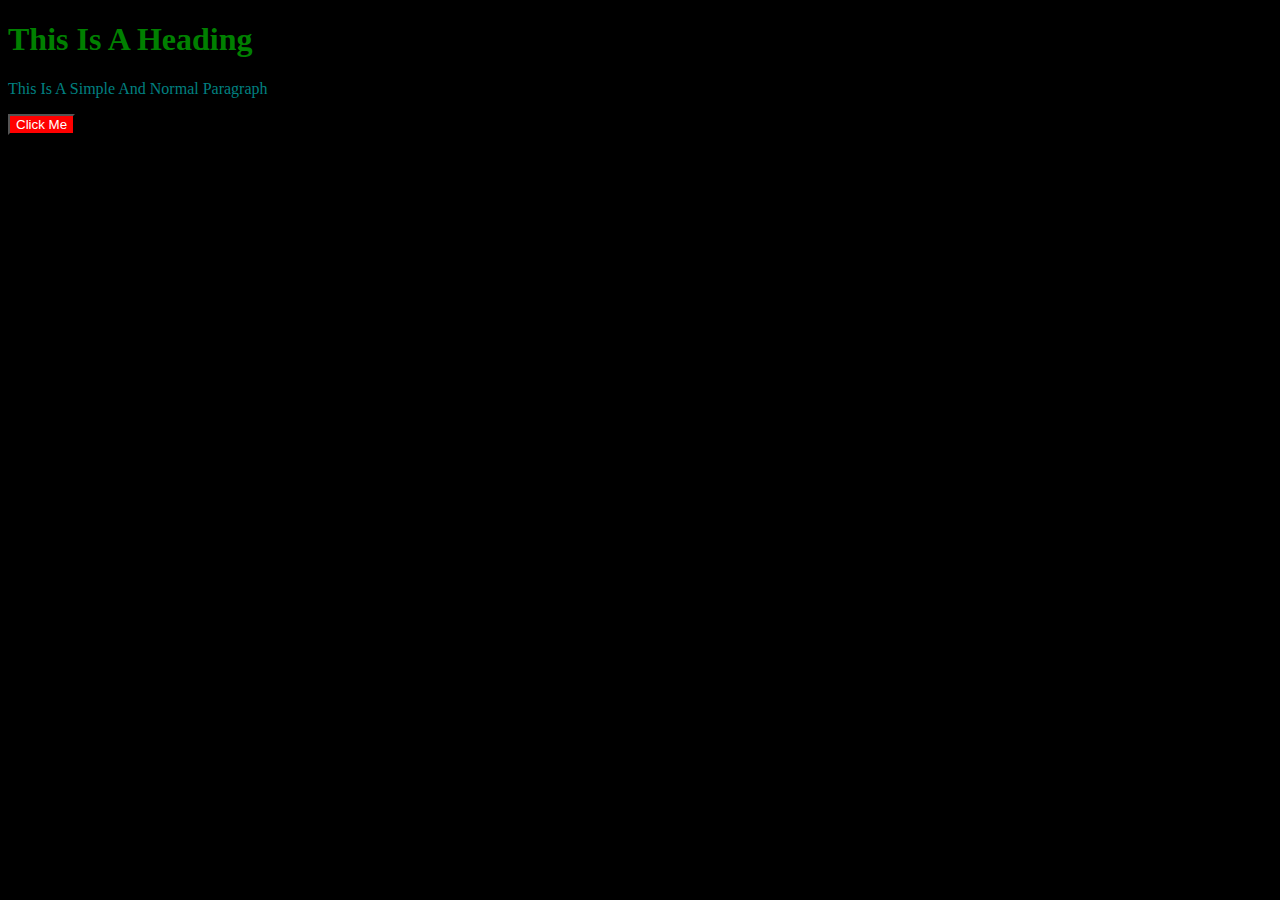
<file: index.html>
<!DOCTYPE html>
<html lang="en">
<head>
    <meta charset="UTF-8">
    <meta name="viewport" content="width=device-width, initial-scale=1.0">
    <title>Document</title>
    <link rel="stylesheet" href="style.css">
</head>
<body>
    <h1>This Is A Heading</h1>
    <p>This Is A Simple And Normal Paragraph</p>
    <button type="button"> Click Me</button>
</body>
</html>
</file>
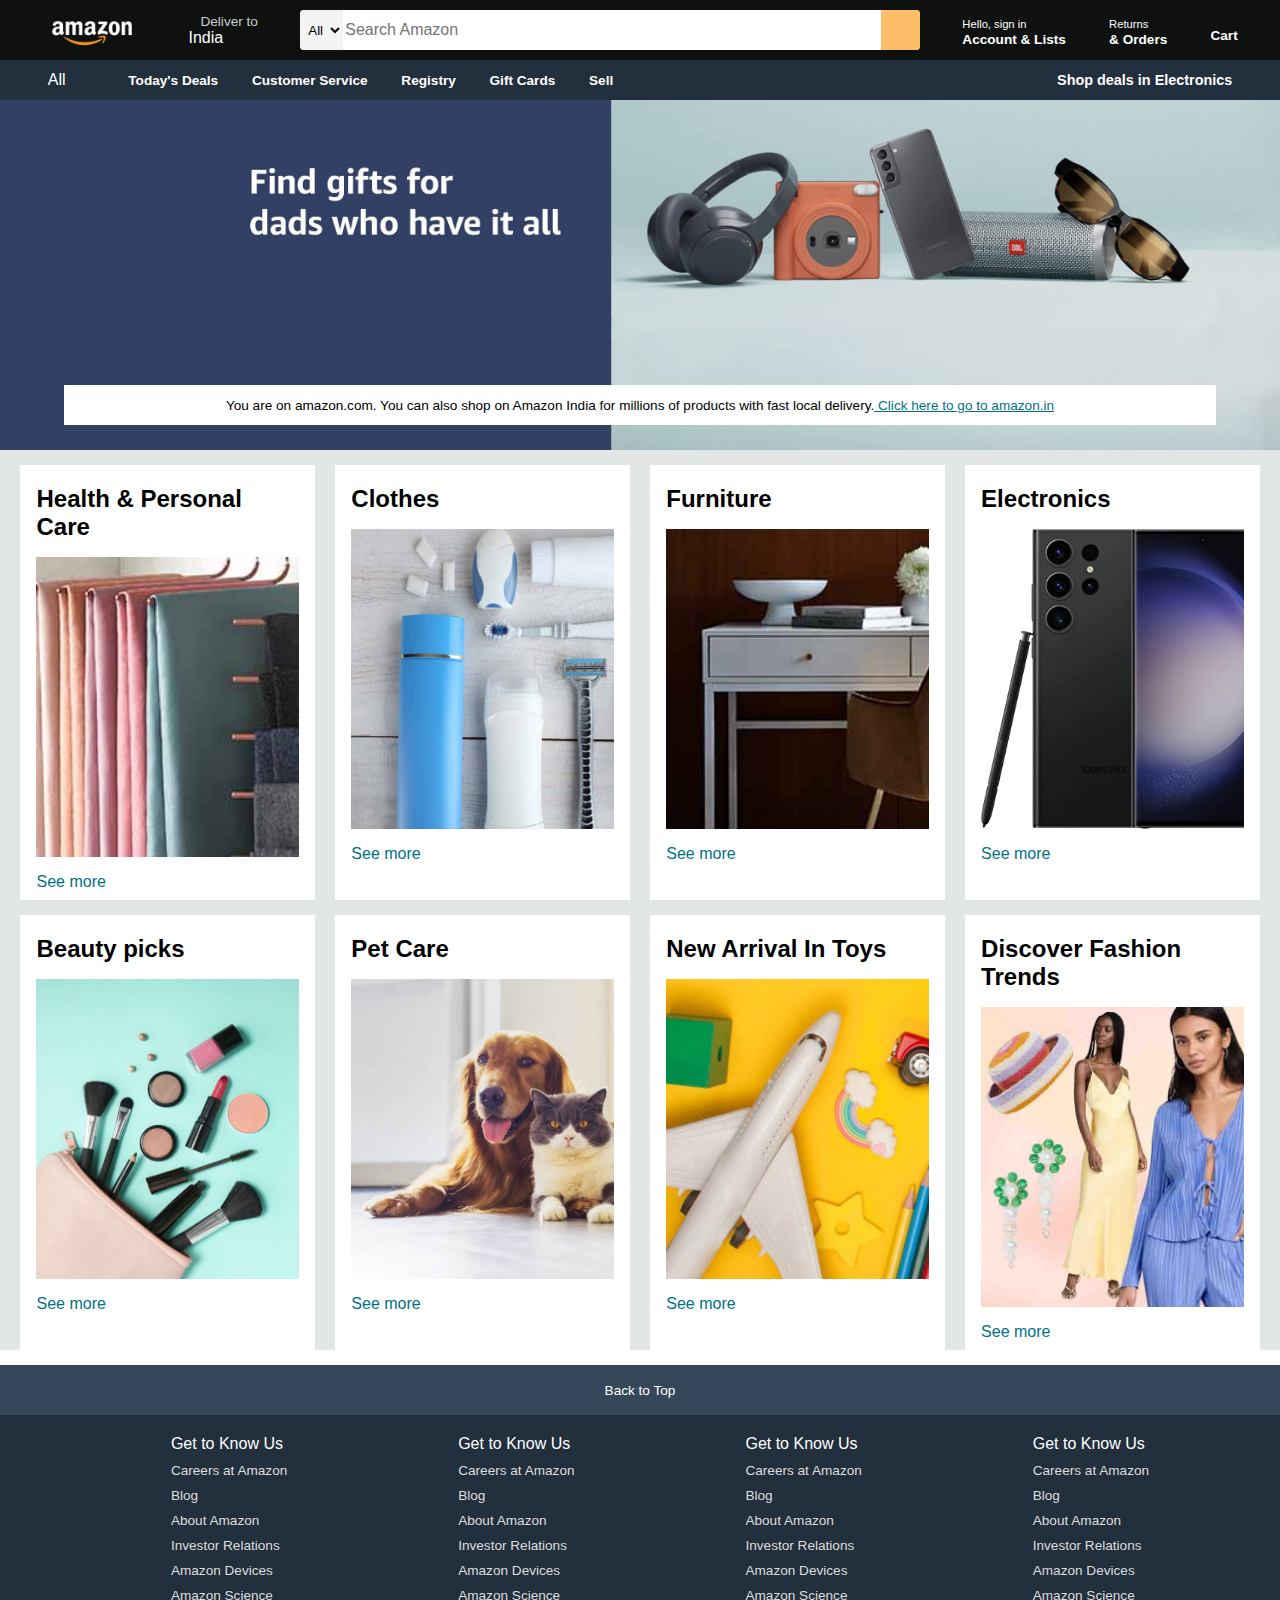
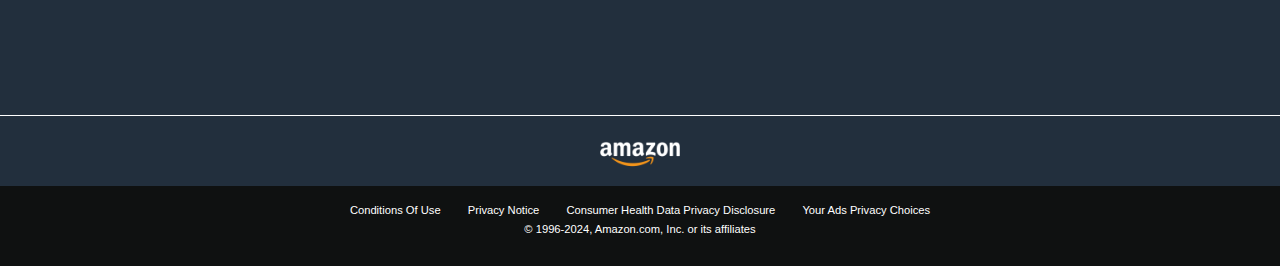
<file: AMAZON CLONE/index.html>
<!DOCTYPE html>
<html lang="en">
<head>
    <meta charset="UTF-8">
    <meta name="viewport" content="width=device-width, initial-scale=1.0">
    <title>Amazon</title>
    
    <link rel="stylesheet" href="https://cdnjs.cloudflare.com/ajax/libs/font-awesome/6.6.0/css/all.min.css" integrity="sha512-Kc323vGBEqzTmouAECnVceyQqyqdsSiqLQISBL29aUW4U/M7pSPA/gEUZQqv1cwx4OnYxTxve5UMg5GT6L4JJg==" crossorigin="anonymous" referrerpolicy="no-referrer" />
    <link rel="stylesheet" href="style.css">
</head>
<body>
    <header>
        <div class="navbar">

            <div class="nav-logo border">
                <div class="logo"></div>
            </div>

            <div class="nav-address border" >
                <p class="add-first">Deliver to</p>
                <div class="add-icon">
                    <i class="fa-solid fa-location-dot"></i>
                    <p class="add-second">India</p>
                </div>
            </div>

            <div class="nav-search">
                <select class="search-select">
                    <option>All</option>
                </select>
                <input placeholder="Search Amazon" class="search-input">
                <div class="search-icon"><i class="fa-solid fa-magnifying-glass"></i></div>
            </div>

            <div class="nav-signin border">
                <p><span>Hello, sign in</span></p>
                <p class="nav-second">Account & Lists</p>
            </div>

            <div class="nav-return border">
                <p><span>Returns</span></p>
                <p class="nav-second">& Orders</p>
            </div>

            <div class="nav-cart border">
                <i class="fa-solid fa-cart-shopping"></i>
                Cart
            </div>

        </div>

        <div class="panel">
            <div class="panel-all">
                <i class="fa-solid fa-bars"></i>
                All
            </div>

            <div class="panel-ops">
                <p>Today's Deals</p>
                <p> Customer Service</p>
                <p> Registry</p>
                <p> Gift Cards</p>
                <p> Sell</p>  
            </div>

            <div class="panel-deals">
                Shop deals in Electronics
            </div>
        </div>

    </header>

    <div class="hero-section">
        <div class="hero-msg">
            <p>
                You are on amazon.com. You can also shop on Amazon India for millions of products with fast local delivery.<a href="https://www.amazon.in/"> Click here to go to amazon.in</a>
            </p>
        </div>
    </div>

    <div class="shop-section">
        <div class="box1 box">
            <div class="box-content">
                <h2>Health & Personal Care</h2>
                <div class="box-img" style="background-image: url('box1_image.jpg');"></div>
                <p>See more</p>
            </div>
        </div>
        <div class="box2 box">
            <div class="box-content">
                <h2>Clothes</h2>
                <div class="box-img" style="background-image: url('box2_image.jpg');"></div>
                <p>See more</p>
            </div>
        </div>
        <div class="box3 box">
            <div class="box-content">
                <h2>Furniture</h2>
                <div class="box-img" style="background-image: url('box3_image.jpg');"></div>
                <p>See more</p>
            </div>
        </div>
        <div class="box4 box">
            <div class="box-content">
                <h2>Electronics</h2>
                <div class="box-img" style="background-image: url('box4_image.jpg');"></div>
                <p>See more</p>
            </div>
        </div>
        <div class="box5 box">
            <div class="box-content">
                <h2>Beauty picks</h2>
                <div class="box-img" style="background-image: url('box5_image.jpg');"></div>
                <p>See more</p>
            </div>
        </div>
        <div class="box6 box">
            <div class="box-content">
                <h2>Pet Care</h2>
                <div class="box-img" style="background-image: url('box6_image.jpg');"></div>
                <p>See more</p>
            </div>
        </div>
        <div class="box7 box">
            <div class="box-content">
                <h2>New Arrival In Toys</h2>
                <div class="box-img" style="background-image: url('box7_image.jpg');"></div>
                <p>See more</p>
            </div>
        </div>
        <div class="box8 box">
            <div class="box-content">
                <h2>Discover Fashion Trends</h2>
                <div class="box-img" style="background-image: url('box8_image.jpg');"></div>
                <p>See more</p>
            </div>
        </div>
    </div>

    <footer>
        <div class="foot-panel1">
            Back to Top 
        </div>

        <div class="foot-panel2">
            <ul>
                <p>Get to Know Us</p>
                <a >Careers at Amazon</a>
                <a >Blog</a>
                <a >About Amazon</a>
                <a >Investor Relations</a>
                <a >Amazon Devices</a>
                <a >Amazon Science</a>
            </ul>
            <ul>
                <p>Get to Know Us</p>
                <a >Careers at Amazon</a>
                <a >Blog</a>
                <a >About Amazon</a>
                <a >Investor Relations</a>
                <a >Amazon Devices</a>
                <a >Amazon Science</a>
            </ul>
            <ul>
                <p>Get to Know Us</p>
                <a >Careers at Amazon</a>
                <a >Blog</a>
                <a >About Amazon</a>
                <a >Investor Relations</a>
                <a >Amazon Devices</a>
                <a >Amazon Science</a>
            </ul>
            <ul>
                <p>Get to Know Us</p>
                <a >Careers at Amazon</a>
                <a >Blog</a>
                <a >About Amazon</a>
                <a >Investor Relations</a>
                <a >Amazon Devices</a>
                <a >Amazon Science</a>
            </ul>
        </div>

        <div class="foot-panel3">
            <div class="foot-logo logo">

            </div>
        </div>

        <div class="foot-panel4">
            <div class="pages">
                <a>Conditions Of Use</a>
                <a>Privacy Notice</a>
                <a>Consumer Health Data Privacy Disclosure</a>
                <a>Your Ads Privacy Choices</a>
            </div>

            <div class="copuright">
                © 1996-2024, Amazon.com, Inc. or its affiliates
            </div>

        </div>
    </footer>
    
</body>
</html>
</file>
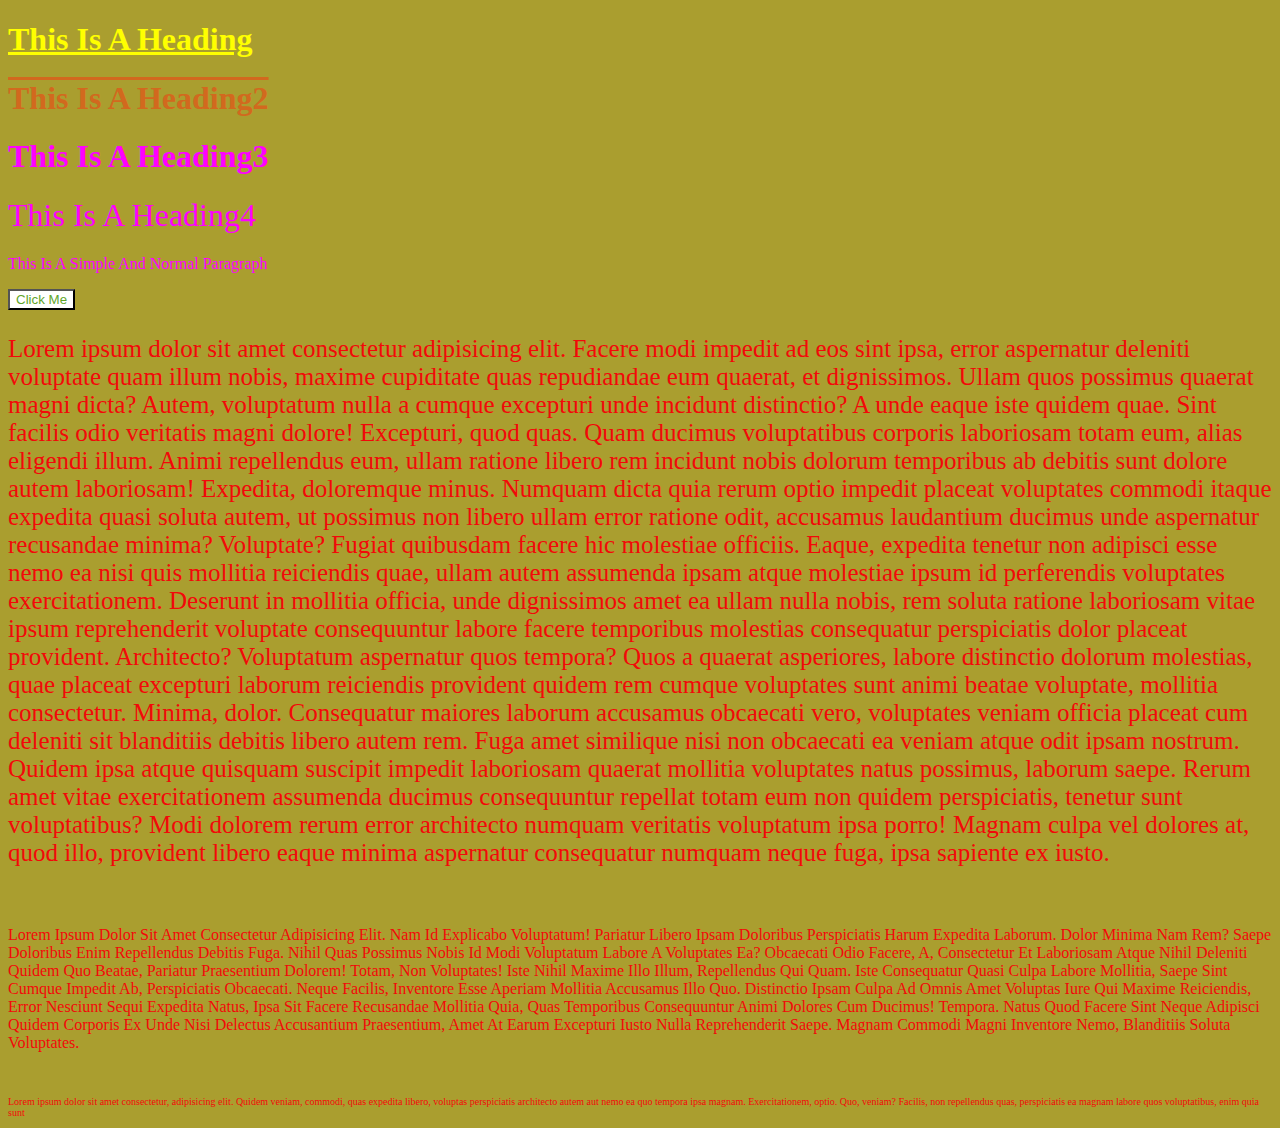
<file: LEVEL1/index.html>
<!DOCTYPE html>
<html lang="en">
<head>
    <meta charset="UTF-8">
    <meta name="viewport" content="width=device-width, initial-scale=1.0">
    <title>CSS LEVEL 1</title> 
    <link rel="stylesheet" href="style.css">
    <!-- <style>
        h2 {
            color: red;
        }
    </style> -->
</head>
<body>
    <!-- <h1 style ="color:yellow">Hello From Apna College!</h1>
    <h1>Hello From Apna College!</h1>
    <h2>Hello From Apna College in Green!</h1> -->

    <h1 id="Heading">This Is A Heading</h1>
    <h1 id="Heading2">This Is A Heading2</h1>
    <h1 id="Heading3" class="myClass">This Is A Heading3</h1>
    <h1 id="Heading4" class="myClass">This Is A Heading4</h1>
    <p class="myClass">This Is A Simple And Normal Paragraph</p>

    <button> Click Me</button>

    <p id="paraone">Lorem ipsum dolor sit amet consectetur adipisicing elit. Facere modi impedit ad eos sint ipsa, error aspernatur deleniti voluptate quam illum nobis, maxime cupiditate quas repudiandae eum quaerat, et dignissimos.
    Ullam quos possimus quaerat magni dicta? Autem, voluptatum nulla a cumque excepturi unde incidunt distinctio? A unde eaque iste quidem quae. Sint facilis odio veritatis magni dolore! Excepturi, quod quas.
    Quam ducimus voluptatibus corporis laboriosam totam eum, alias eligendi illum. Animi repellendus eum, ullam ratione libero rem incidunt nobis dolorum temporibus ab debitis sunt dolore autem laboriosam! Expedita, doloremque minus.
    Numquam dicta quia rerum optio impedit placeat voluptates commodi itaque expedita quasi soluta autem, ut possimus non libero ullam error ratione odit, accusamus laudantium ducimus unde aspernatur recusandae minima? Voluptate?
    Fugiat quibusdam facere hic molestiae officiis. Eaque, expedita tenetur non adipisci esse nemo ea nisi quis mollitia reiciendis quae, ullam autem assumenda ipsam atque molestiae ipsum id perferendis voluptates exercitationem.
    Deserunt in mollitia officia, unde dignissimos amet ea ullam nulla nobis, rem soluta ratione laboriosam vitae ipsum reprehenderit voluptate consequuntur labore facere temporibus molestias consequatur perspiciatis dolor placeat provident. Architecto?
    Voluptatum aspernatur quos tempora? Quos a quaerat asperiores, labore distinctio dolorum molestias, quae placeat excepturi laborum reiciendis provident quidem rem cumque voluptates sunt animi beatae voluptate, mollitia consectetur. Minima, dolor.
    Consequatur maiores laborum accusamus obcaecati vero, voluptates veniam officia placeat cum deleniti sit blanditiis debitis libero autem rem. Fuga amet similique nisi non obcaecati ea veniam atque odit ipsam nostrum.
    Quidem ipsa atque quisquam suscipit impedit laboriosam quaerat mollitia voluptates natus possimus, laborum saepe. Rerum amet vitae exercitationem assumenda ducimus consequuntur repellat totam eum non quidem perspiciatis, tenetur sunt voluptatibus?
    Modi dolorem rerum error architecto numquam veritatis voluptatum ipsa porro! Magnam culpa vel dolores at, quod illo, provident libero eaque minima aspernatur consequatur numquam neque fuga, ipsa sapiente ex iusto.</p>
        <br>
    <p id="paratwo">Lorem ipsum dolor sit amet consectetur adipisicing elit. Nam id explicabo voluptatum! Pariatur libero ipsam doloribus perspiciatis harum expedita laborum. Dolor minima nam rem? Saepe doloribus enim repellendus debitis fuga.
    Nihil quas possimus nobis id modi voluptatum labore a voluptates ea? Obcaecati odio facere, a, consectetur et laboriosam atque nihil deleniti quidem quo beatae, pariatur praesentium dolorem! Totam, non voluptates!
    Iste nihil maxime illo illum, repellendus qui quam. Iste consequatur quasi culpa labore mollitia, saepe sint cumque impedit ab, perspiciatis obcaecati. Neque facilis, inventore esse aperiam mollitia accusamus illo quo.
    Distinctio ipsam culpa ad omnis amet voluptas iure qui maxime reiciendis, error nesciunt sequi expedita natus, ipsa sit facere recusandae mollitia quia, quas temporibus consequuntur animi dolores cum ducimus! Tempora.
    Natus quod facere sint neque adipisci quidem corporis ex unde nisi delectus accusantium praesentium, amet at earum excepturi iusto nulla reprehenderit saepe. Magnam commodi magni inventore nemo, blanditiis soluta voluptates.</p>

    <br/>
    <p id="parathree">Lorem ipsum dolor sit amet consectetur, adipisicing elit. Quidem veniam, commodi, quas expedita libero, voluptas perspiciatis architecto autem aut nemo ea quo tempora ipsa magnam. Exercitationem, optio.
    Quo, veniam? Facilis, non repellendus quas, perspiciatis ea magnam labore quos voluptatibus, enim quia sunt</p>
</body>
</html>
</file>
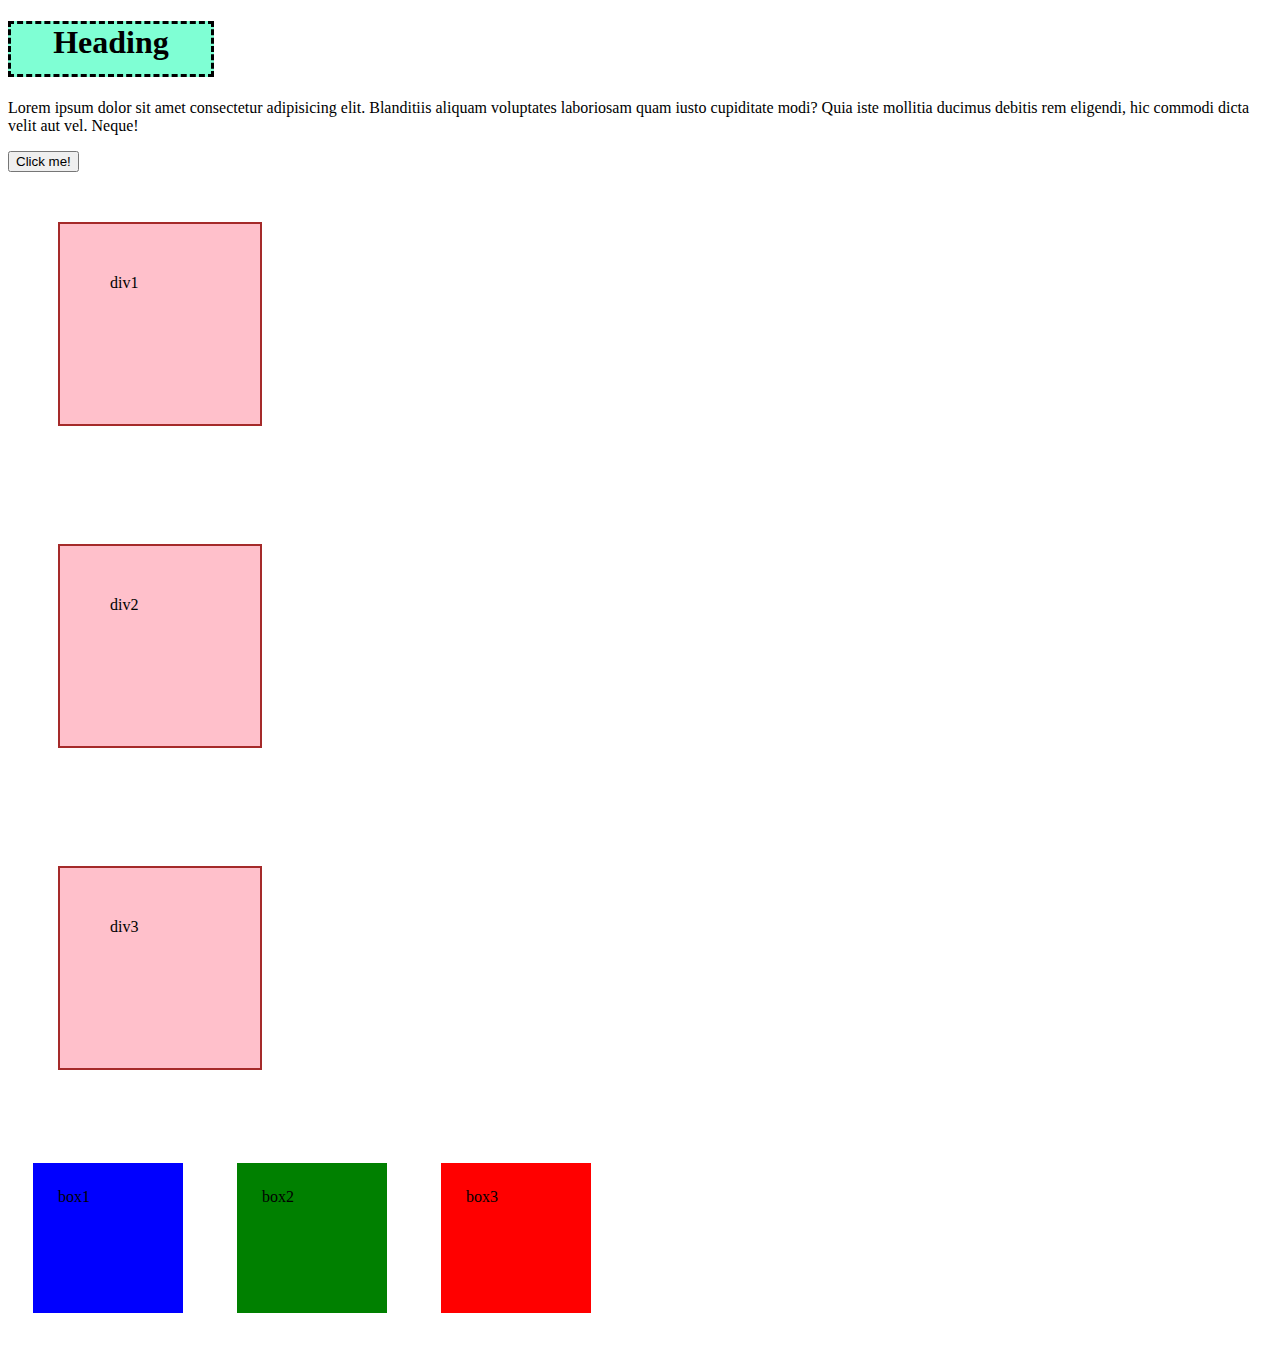
<file: LEVEL2/index.html>
<!DOCTYPE html>
<html lang="en">
<head>
    <meta charset="UTF-8">
    <meta name="viewport" content="width=device-width, initial-scale=1.0">
    <title>Document</title>
    <link rel="stylesheet" href="style.css">
</head>
<body>
    
    <h1>Heading</h1>
    <p>Lorem ipsum dolor sit amet consectetur adipisicing elit. Blanditiis aliquam voluptates laboriosam quam iusto cupiditate modi? Quia iste mollitia ducimus debitis rem eligendi, hic commodi dicta velit aut vel. Neque!</p>
    <button>Click me!</button>
    <div class="border">div1</div>
    <br>
    <div class="border">div2</div>
    <br>
    <div class="border">div3</div>
    <br>
    <div  class="display" style="background-color: blue;">box1</div>
    <div class="display" style="background-color: green;">box2</div>
    <div class="display" style="background-color: red ;">box3</div>
</body>
</html>
</file>
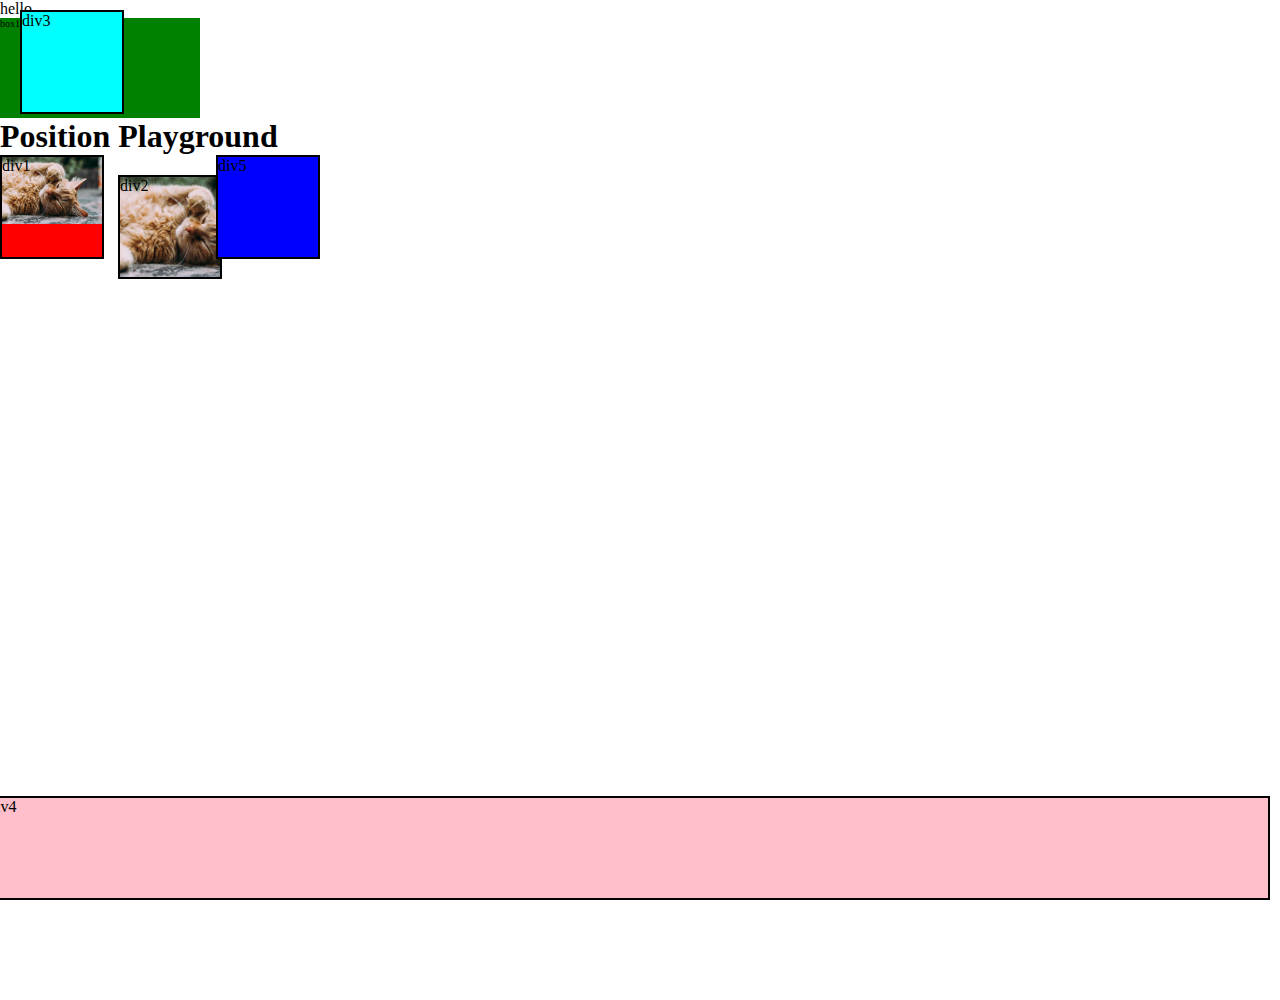
<file: LEVEL3/index.html>
<!DOCTYPE html>
<html lang="en">
<head>
    <meta charset="UTF-8">
    <meta name="viewport" content="width=device-width, initial-scale=1.0">
    <title>Document</title>
    <link rel="stylesheet" href="style.css">
</head>
<body>
    hello
    <div id="box1"> 
        box1
        <div id="box2"> box2 </div>
    </div>

    <h1>Position Playground</h1>
    
        <div id="div1" class="positiondiv" style="background-color: red;">div1</div>
        <div id="div2" class="positiondiv" style="background-color: green;">div2 </div>
        <div id="div3" class="positiondiv">div3</div>
        <div id="div4" class="positiondiv" style="background-color: pink;">div4</div>
        <div id="div5" class="positiondiv" style="background-color: blue;">div5</div>
    
    
</body>
</html>
</file>
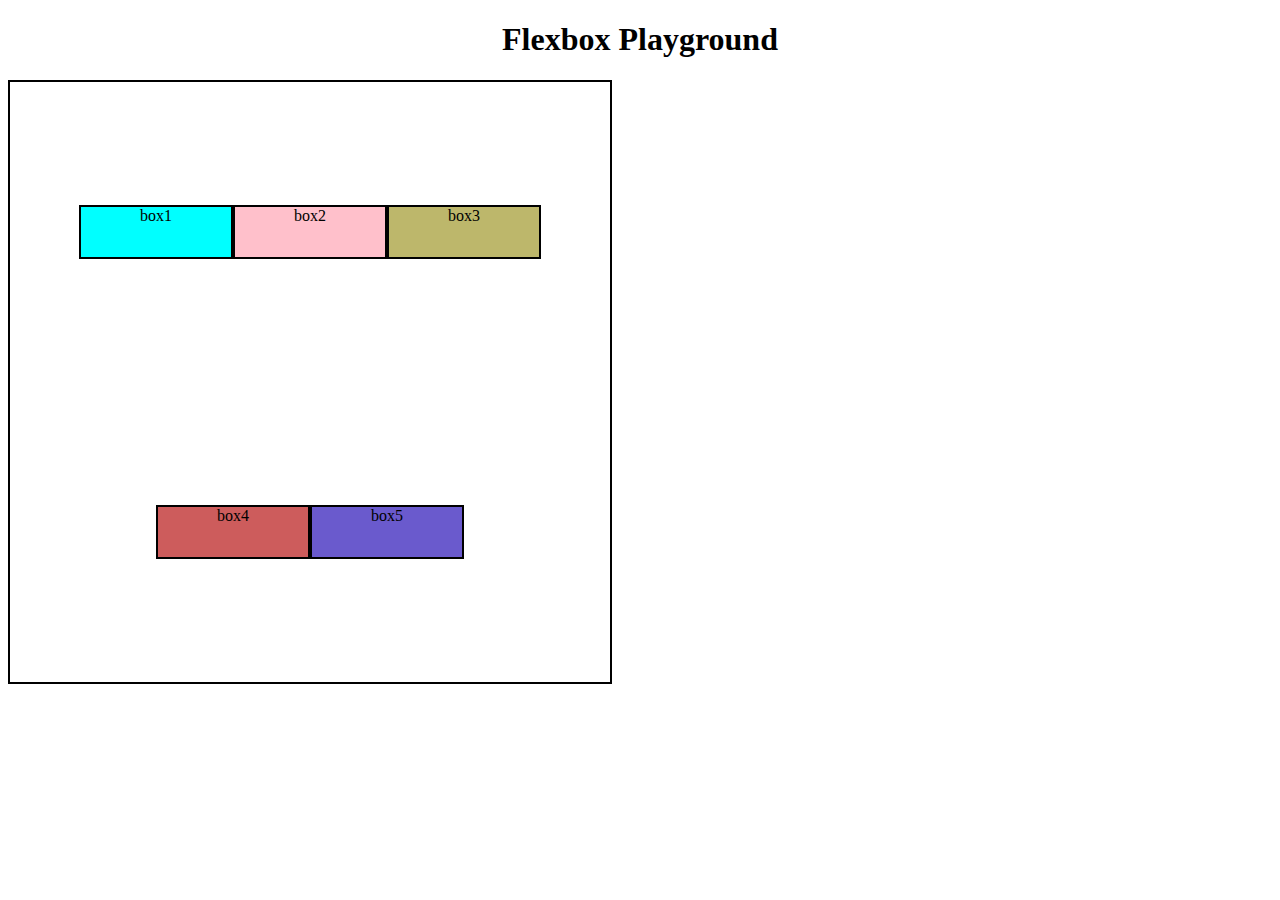
<file: LEVEL4/index.html>
<!DOCTYPE html>
<html lang="en">
<head>
    <meta charset="UTF-8">
    <meta name="viewport" content="width=device-width, initial-scale=1.0">
    <title>Document</title>
    <link rel="stylesheet" href="style.css">
</head>
<body>
    <h1>
        Flexbox Playground
    </h1>
    <div id="container">
        <div id="box1">box1</div>
        <div id="box2">box2</div>
        <div id="box3">box3</div>
        <div id="box4">box4</div>
        <div id="box5">box5</div>
    </div>
</body>
</html>
</file>
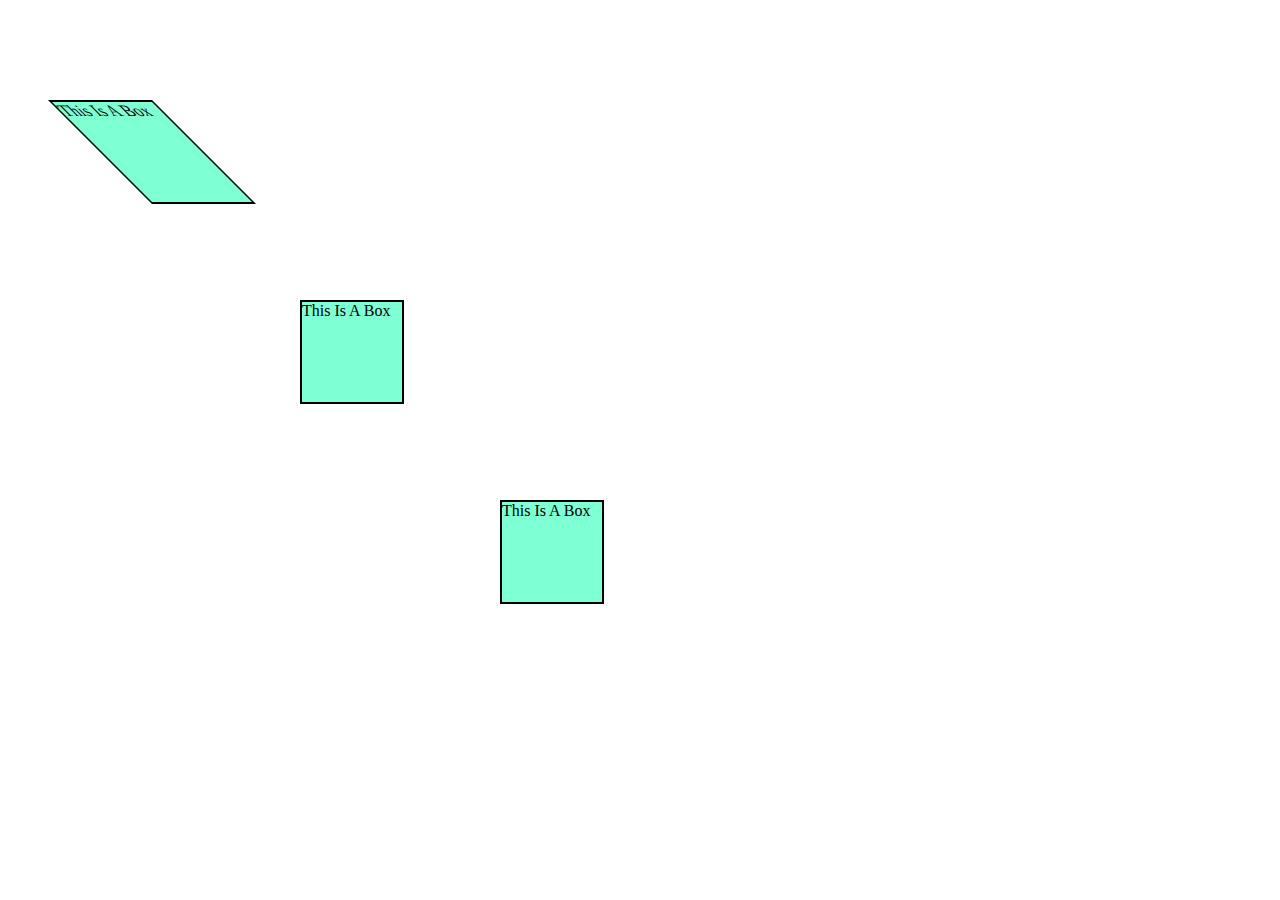
<file: LEVEL5/index.html>
<!DOCTYPE html>
<html lang="en">
<head>
    <meta charset="UTF-8">
    <meta name="viewport" content="width=device-width, initial-scale=1.0">
    <title>Document</title>
    <link rel="stylesheet" href="style.css">
</head>
<body>
    <div id="transform">This Is A Box</div>
    <div id="animation">This Is A Box</div>
    <div id="animation2">This Is A Box</div>
</body>
</html>
</file>
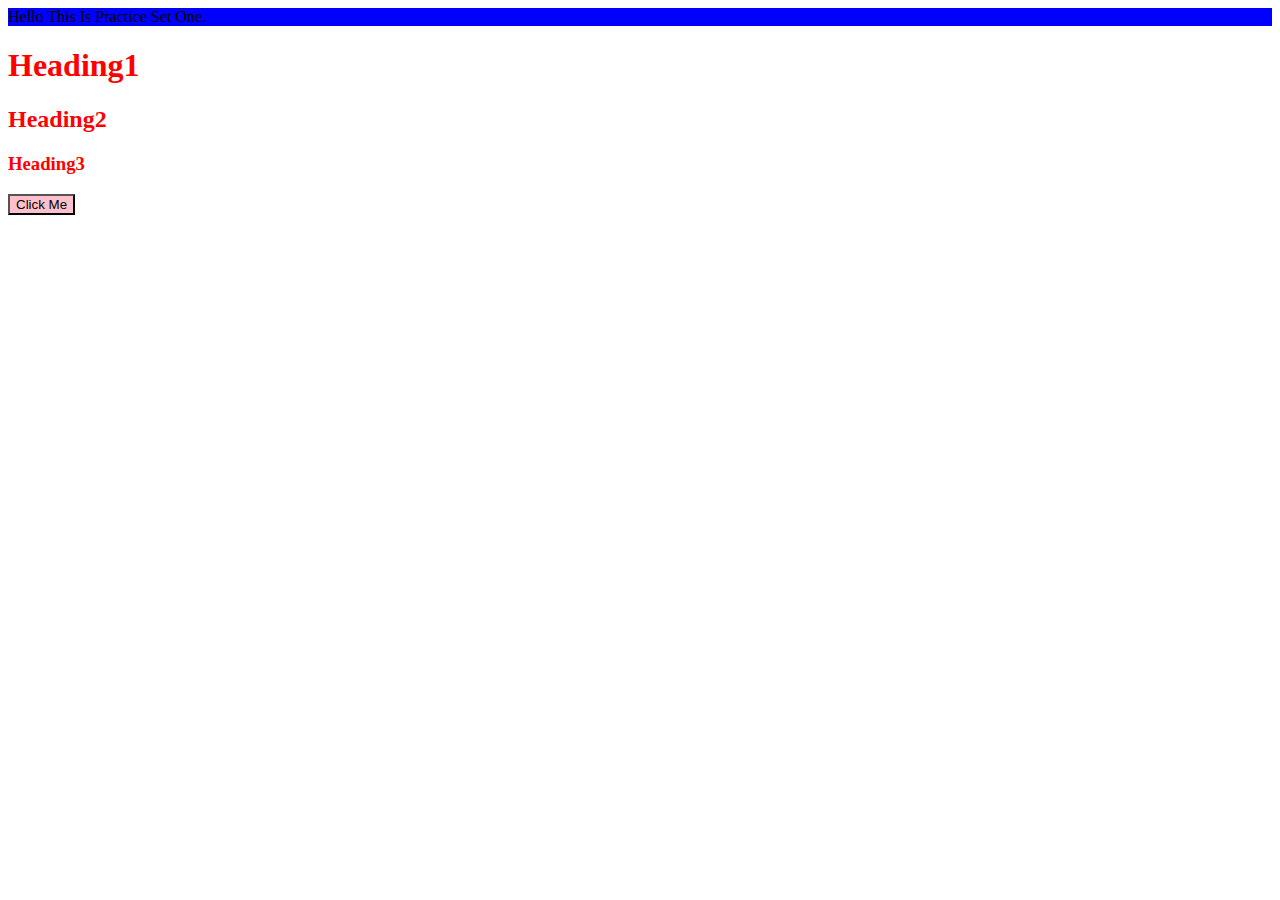
<file: PRACTICESET1/index.html>
<!DOCTYPE html>
<html lang="en">
<head>
    <meta charset="UTF-8">
    <meta name="viewport" content="width=device-width, initial-scale=1.0">
    <title>PRACTICESET1</title>
    <link rel="stylesheet" href="style.css">
    <style>
        button{
            background-color: blue;
        }
    </style>
</head>
<body>
    <div id="box">
        Hello This Is Practice Set One.
    </div>
    <h1 class="heading">Heading1</h1>
    <h2 class="heading">Heading2</h2>
    <h3 class="heading">Heading3</h3>
    <button style="background-color:pink">Click Me</button>
</body>
</html>
</file>
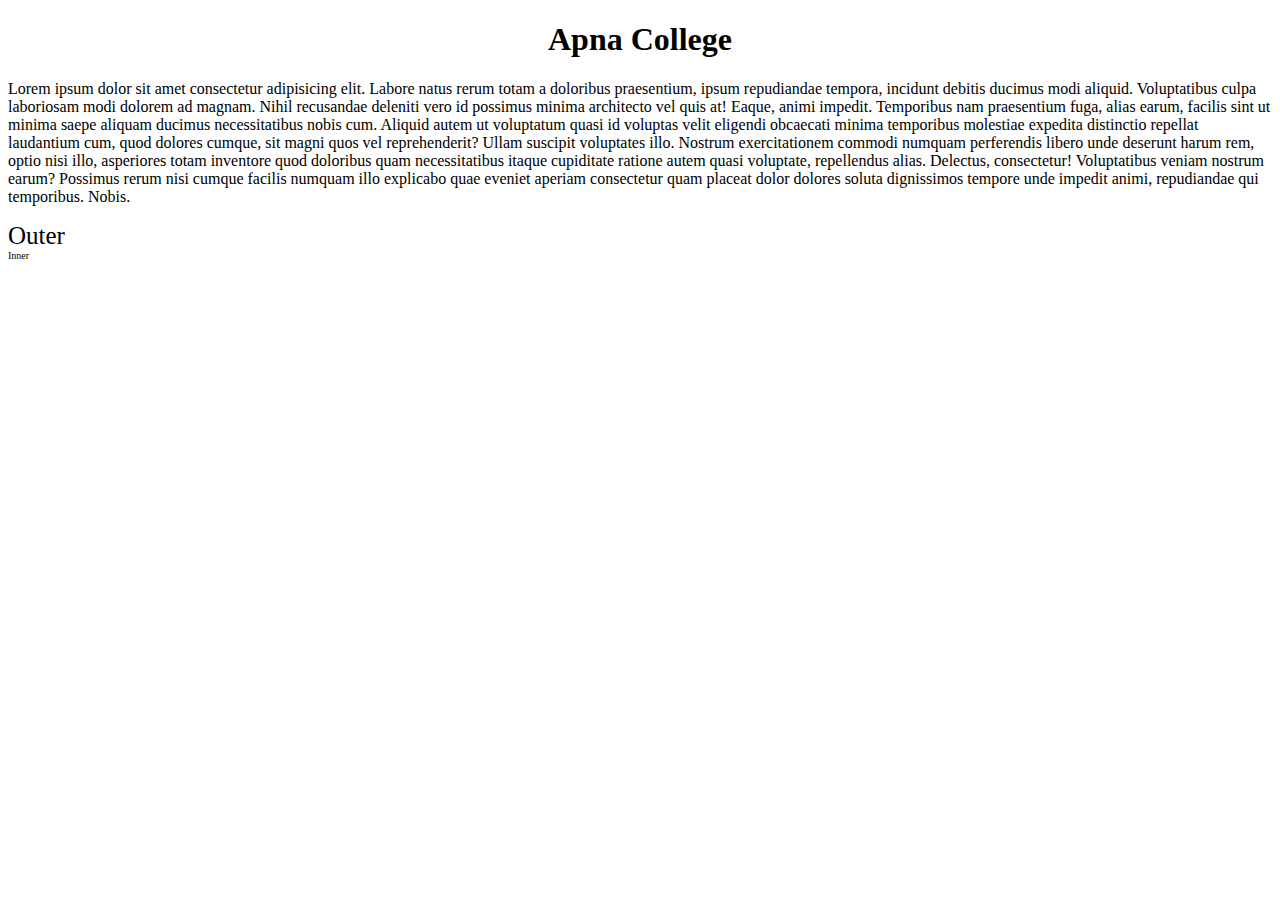
<file: PRACTICESET2/index.html>
<!DOCTYPE html>
<html lang="en">
<head>
    <meta charset="UTF-8">
    <meta name="viewport" content="width=device-width, initial-scale=1.0">
    <title>Document</title>
    <link rel="stylesheet" href="style.css">
</head>
<body>
    <h1>apna college</h1>

    <p>Lorem ipsum dolor sit amet consectetur adipisicing elit. Labore natus rerum totam a doloribus praesentium, ipsum repudiandae tempora, incidunt debitis ducimus modi aliquid. Voluptatibus culpa laboriosam modi dolorem ad magnam.
    Nihil recusandae deleniti vero id possimus minima architecto vel quis at! Eaque, animi impedit. Temporibus nam praesentium fuga, alias earum, facilis sint ut minima saepe aliquam ducimus necessitatibus nobis cum.
    Aliquid autem ut voluptatum quasi id voluptas velit eligendi obcaecati minima temporibus molestiae expedita distinctio repellat laudantium cum, quod dolores cumque, sit magni quos vel reprehenderit? Ullam suscipit voluptates illo.
    Nostrum exercitationem commodi numquam perferendis libero unde deserunt harum rem, optio nisi illo, asperiores totam inventore quod doloribus quam necessitatibus itaque cupiditate ratione autem quasi voluptate, repellendus alias. Delectus, consectetur!
    Voluptatibus veniam nostrum earum? Possimus rerum nisi cumque facilis numquam illo explicabo quae eveniet aperiam consectetur quam placeat dolor dolores soluta dignissimos tempore unde impedit animi, repudiandae qui temporibus. Nobis.</p>
    <div id="outer"> Outer
        <div id="inner"> Inner
            
        </div>
    </div>
</body>
</html>
</file>
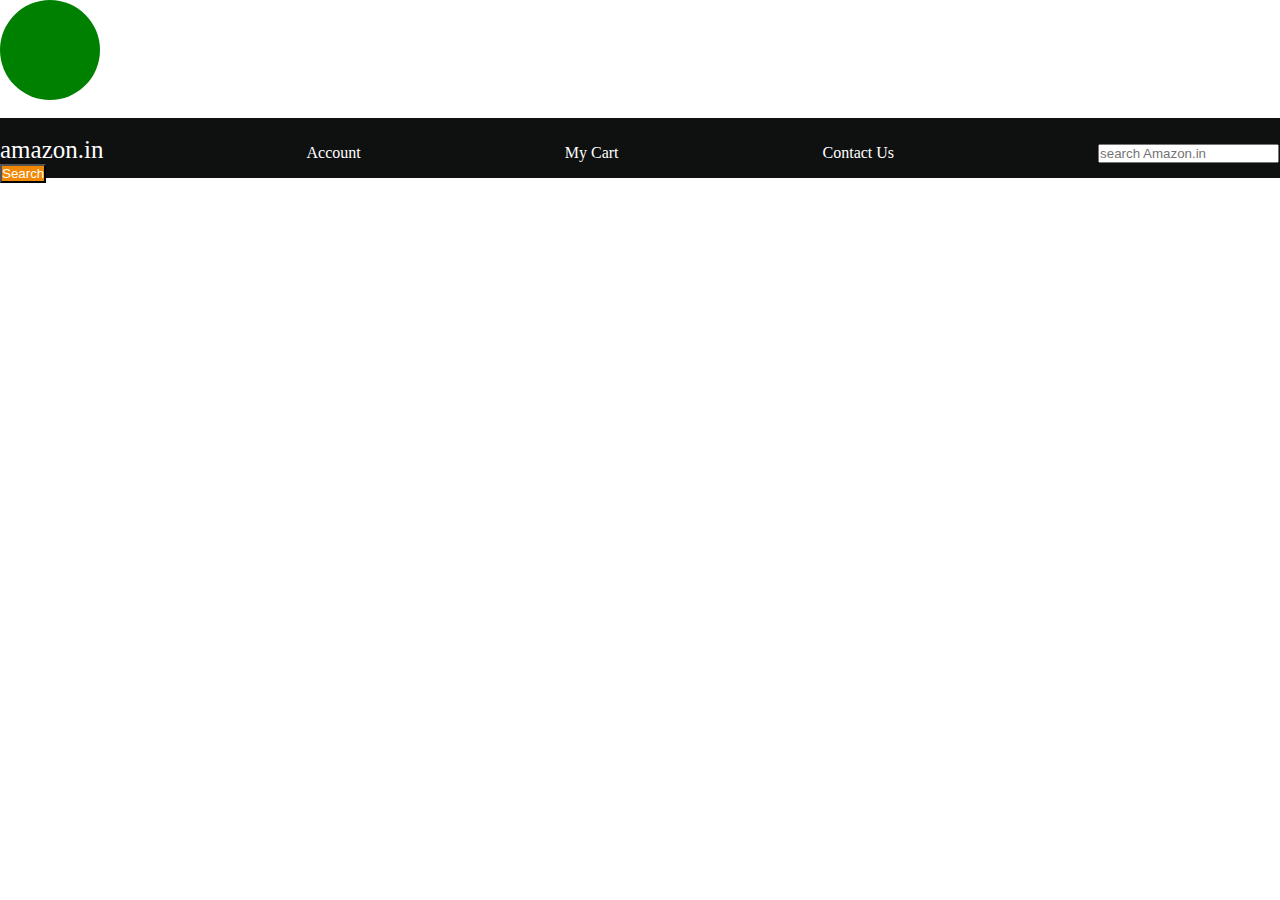
<file: PRACTICESET3/index.html>
<!DOCTYPE html>
<html lang="en">
<head>
    <meta charset="UTF-8">
    <meta name="viewport" content="width=device-width, initial-scale=1.0">
    <title>Document</title>
    <link rel="stylesheet" href="style.css">
</head>
<body>
    <div id="qns1">

    </div>
    <br>
    <div id="navbar">
        <br>
        <a id="logo">amazon.in</a>
        <a href="#">Account</a>
        <a href="#">My Cart</a>
        <a href="#">Contact Us</a>
        <input placeholder="search Amazon.in">
        <button>Search</button>
        

    </div>
</body>
</html>
</file>
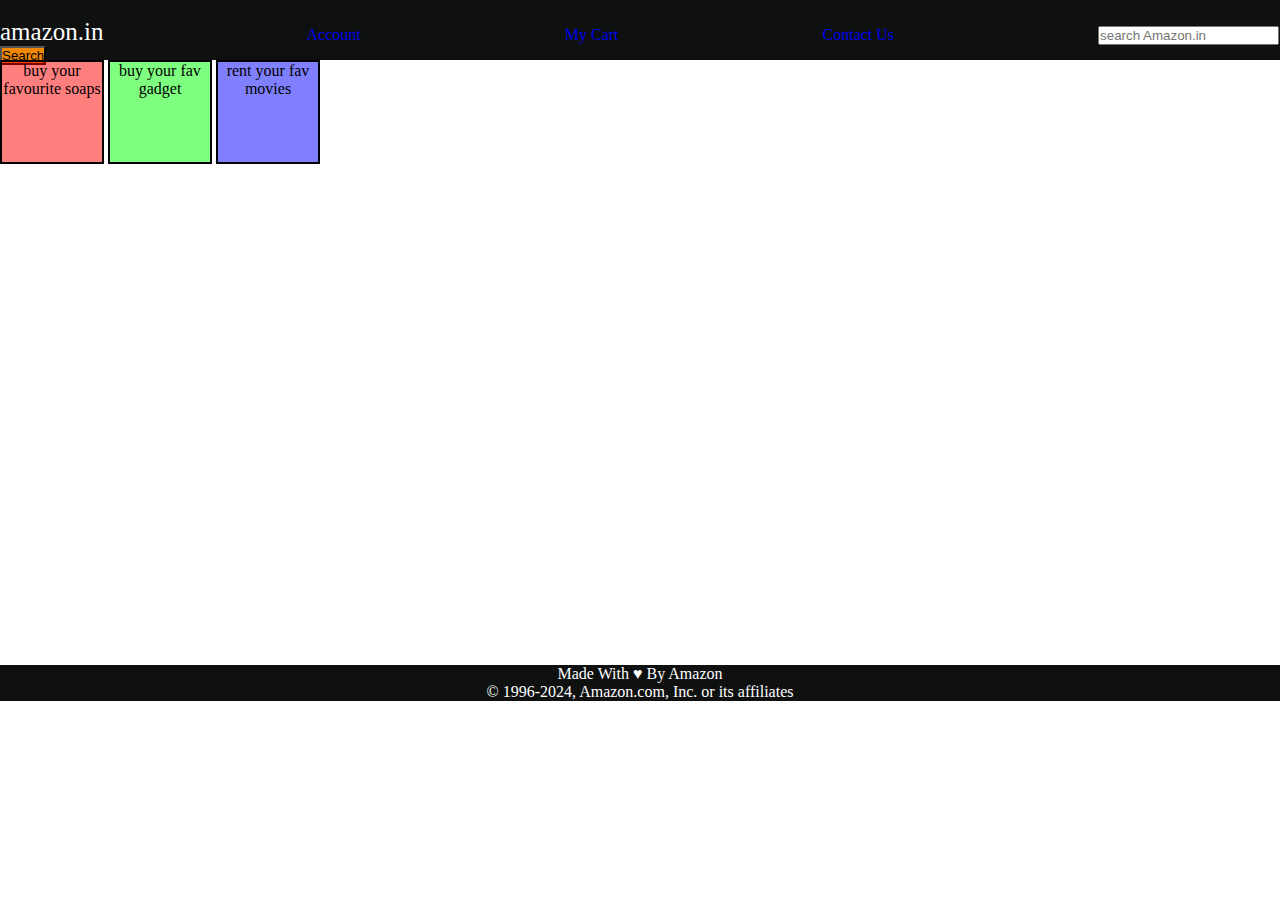
<file: PRACTICESET4/index.html>
<!DOCTYPE html>
<html lang="en">
<head>
    <meta charset="UTF-8">
    <meta name="viewport" content="width=device-width, initial-scale=1.0">
    <title>Document</title>
    <link rel="stylesheet" href="style.css">
</head>
<body>
    <header>
        <div id="navbar">
            <br>
            <a id="logo">amazon.in</a>
            <a href="#">Account</a>
            <a href="#">My Cart</a>
            <a href="#">Contact Us</a>
            <input placeholder="search Amazon.in">
            <button>Search</button>
        </div>
    </header>
    <div id="content">
        <div class="contentbox" style="background-color: rgba(255,0, 0, 0.5);">buy your favourite soaps </div>
        <div class="contentbox" style="background-color: rgba(0,255, 0, 0.5);">buy your fav gadget</div>
        <div class="contentbox" style="background-color: rgba(0,0, 255, 0.5);">rent your fav movies</div>
    </div>
    <footer>
        Made With &hearts; By Amazon <br>
        &#169; 1996-2024, Amazon.com, Inc. or its affiliates </footer>
</body>
</html>
</file>
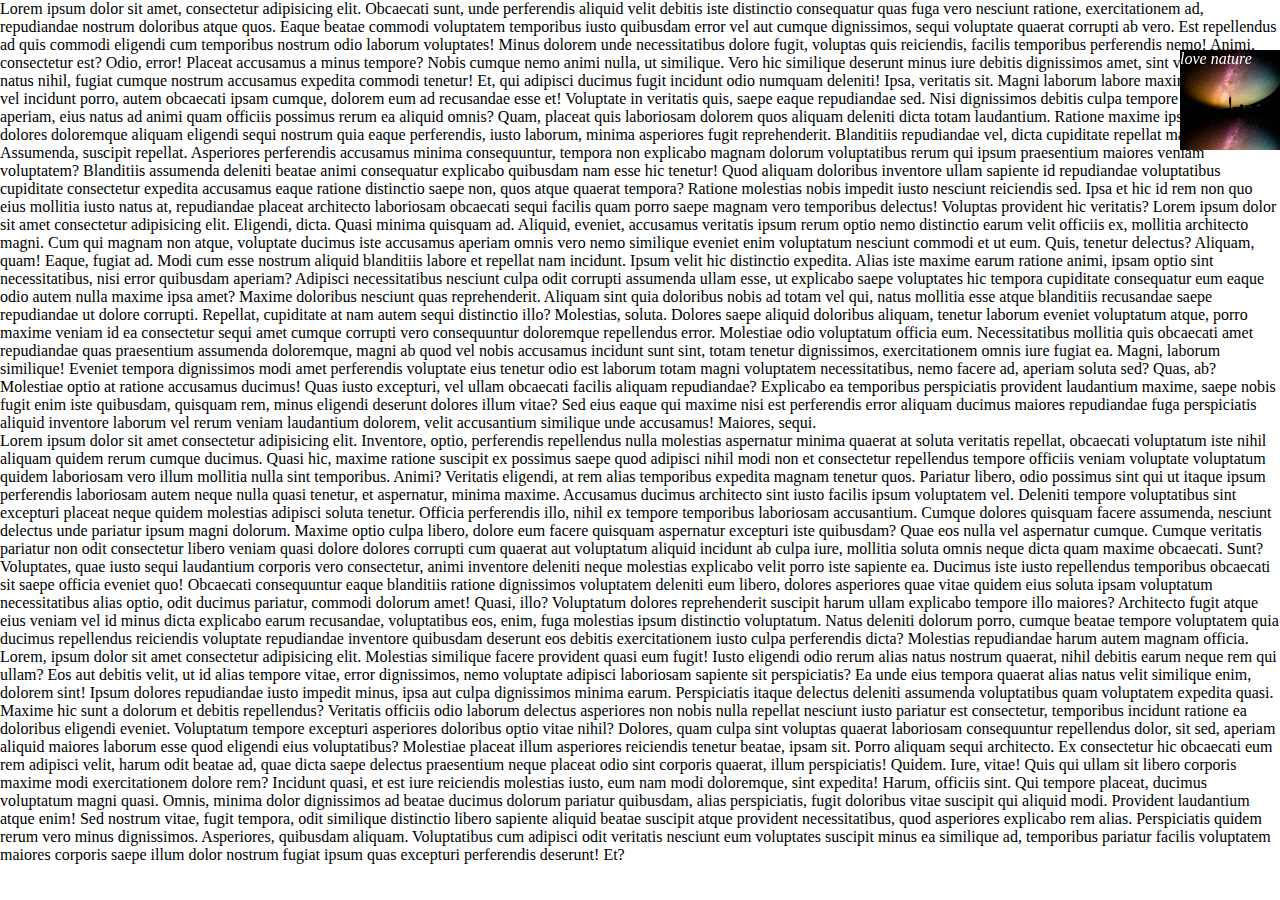
<file: PRACTICESET5/index.html>
<!DOCTYPE html>
<html lang="en">
<head>
    <meta charset="UTF-8">
    <meta name="viewport" content="width=device-width, initial-scale=1.0">
    <title>Document</title>
    <link rel="stylesheet" href="style.css">
</head>
<body>
    <p>
        Lorem ipsum dolor sit amet, consectetur adipisicing elit. Obcaecati sunt, unde perferendis aliquid velit debitis iste distinctio consequatur quas fuga vero nesciunt ratione, exercitationem ad, repudiandae nostrum doloribus atque quos.
        Eaque beatae commodi voluptatem temporibus iusto quibusdam error vel aut cumque dignissimos, sequi voluptate quaerat corrupti ab vero. Est repellendus ad quis commodi eligendi cum temporibus nostrum odio laborum voluptates!
        Minus dolorem unde necessitatibus dolore fugit, voluptas quis reiciendis, facilis temporibus perferendis nemo! Animi, consectetur est? Odio, error! Placeat accusamus a minus tempore? Nobis cumque nemo animi nulla, ut similique.
        Vero hic similique deserunt minus iure debitis dignissimos amet, sint vitae harum natus nihil, fugiat cumque nostrum accusamus expedita commodi tenetur! Et, qui adipisci ducimus fugit incidunt odio numquam deleniti!
        Ipsa, veritatis sit. Magni laborum labore maxime facere ex vel incidunt porro, autem obcaecati ipsam cumque, dolorem eum ad recusandae esse et! Voluptate in veritatis quis, saepe eaque repudiandae sed.
        Nisi dignissimos debitis culpa tempore repellat unde aperiam, eius natus ad animi quam officiis possimus rerum ea aliquid omnis? Quam, placeat quis laboriosam dolorem quos aliquam deleniti dicta totam laudantium.
        Ratione maxime ipsam saepe dolores doloremque aliquam eligendi sequi nostrum quia eaque perferendis, iusto laborum, minima asperiores fugit reprehenderit. Blanditiis repudiandae vel, dicta cupiditate repellat maiores veniam? Assumenda, suscipit repellat.
        Asperiores perferendis accusamus minima consequuntur, tempora non explicabo magnam dolorum voluptatibus rerum qui ipsum praesentium maiores veniam voluptatem? Blanditiis assumenda deleniti beatae animi consequatur explicabo quibusdam nam esse hic tenetur!
        Quod aliquam doloribus inventore ullam sapiente id repudiandae voluptatibus cupiditate consectetur expedita accusamus eaque ratione distinctio saepe non, quos atque quaerat tempora? Ratione molestias nobis impedit iusto nesciunt reiciendis sed.
        Ipsa et hic id rem non quo eius mollitia iusto natus at, repudiandae placeat architecto laboriosam obcaecati sequi facilis quam porro saepe magnam vero temporibus delectus! Voluptas provident hic veritatis?  

        Lorem ipsum dolor sit amet consectetur adipisicing elit. Eligendi, dicta. Quasi minima quisquam ad. Aliquid, eveniet, accusamus veritatis ipsum rerum optio nemo distinctio earum velit officiis ex, mollitia architecto magni.
        Cum qui magnam non atque, voluptate ducimus iste accusamus aperiam omnis vero nemo similique eveniet enim voluptatum nesciunt commodi et ut eum. Quis, tenetur delectus? Aliquam, quam! Eaque, fugiat ad.
        Modi cum esse nostrum aliquid blanditiis labore et repellat nam incidunt. Ipsum velit hic distinctio expedita. Alias iste maxime earum ratione animi, ipsam optio sint necessitatibus, nisi error quibusdam aperiam?
        Adipisci necessitatibus nesciunt culpa odit corrupti assumenda ullam esse, ut explicabo saepe voluptates hic tempora cupiditate consequatur eum eaque odio autem nulla maxime ipsa amet? Maxime doloribus nesciunt quas reprehenderit.
        Aliquam sint quia doloribus nobis ad totam vel qui, natus mollitia esse atque blanditiis recusandae saepe repudiandae ut dolore corrupti. Repellat, cupiditate at nam autem sequi distinctio illo? Molestias, soluta.
        Dolores saepe aliquid doloribus aliquam, tenetur laborum eveniet voluptatum atque, porro maxime veniam id ea consectetur sequi amet cumque corrupti vero consequuntur doloremque repellendus error. Molestiae odio voluptatum officia eum.
        Necessitatibus mollitia quis obcaecati amet repudiandae quas praesentium assumenda doloremque, magni ab quod vel nobis accusamus incidunt sunt sint, totam tenetur dignissimos, exercitationem omnis iure fugiat ea. Magni, laborum similique!
        Eveniet tempora dignissimos modi amet perferendis voluptate eius tenetur odio est laborum totam magni voluptatem necessitatibus, nemo facere ad, aperiam soluta sed? Quas, ab? Molestiae optio at ratione accusamus ducimus!
        Quas iusto excepturi, vel ullam obcaecati facilis aliquam repudiandae? Explicabo ea temporibus perspiciatis provident laudantium maxime, saepe nobis fugit enim iste quibusdam, quisquam rem, minus eligendi deserunt dolores illum vitae?
        Sed eius eaque qui maxime nisi est perferendis error aliquam ducimus maiores repudiandae fuga perspiciatis aliquid inventore laborum vel rerum veniam laudantium dolorem, velit accusantium similique unde accusamus! Maiores, sequi.      
    
    </p>
    <div>
        love nature
    </div>

    <p>
        Lorem ipsum dolor sit amet consectetur adipisicing elit. Inventore, optio, perferendis repellendus nulla molestias aspernatur minima quaerat at soluta veritatis repellat, obcaecati voluptatum iste nihil aliquam quidem rerum cumque ducimus.
        Quasi hic, maxime ratione suscipit ex possimus saepe quod adipisci nihil modi non et consectetur repellendus tempore officiis veniam voluptate voluptatum quidem laboriosam vero illum mollitia nulla sint temporibus. Animi?
        Veritatis eligendi, at rem alias temporibus expedita magnam tenetur quos. Pariatur libero, odio possimus sint qui ut itaque ipsum perferendis laboriosam autem neque nulla quasi tenetur, et aspernatur, minima maxime.
        Accusamus ducimus architecto sint iusto facilis ipsum voluptatem vel. Deleniti tempore voluptatibus sint excepturi placeat neque quidem molestias adipisci soluta tenetur. Officia perferendis illo, nihil ex tempore temporibus laboriosam accusantium.
        Cumque dolores quisquam facere assumenda, nesciunt delectus unde pariatur ipsum magni dolorum. Maxime optio culpa libero, dolore eum facere quisquam aspernatur excepturi iste quibusdam? Quae eos nulla vel aspernatur cumque.
        Cumque veritatis pariatur non odit consectetur libero veniam quasi dolore dolores corrupti cum quaerat aut voluptatum aliquid incidunt ab culpa iure, mollitia soluta omnis neque dicta quam maxime obcaecati. Sunt?
        Voluptates, quae iusto sequi laudantium corporis vero consectetur, animi inventore deleniti neque molestias explicabo velit porro iste sapiente ea. Ducimus iste iusto repellendus temporibus obcaecati sit saepe officia eveniet quo!
        Obcaecati consequuntur eaque blanditiis ratione dignissimos voluptatem deleniti eum libero, dolores asperiores quae vitae quidem eius soluta ipsam voluptatum necessitatibus alias optio, odit ducimus pariatur, commodi dolorum amet! Quasi, illo?
        Voluptatum dolores reprehenderit suscipit harum ullam explicabo tempore illo maiores? Architecto fugit atque eius veniam vel id minus dicta explicabo earum recusandae, voluptatibus eos, enim, fuga molestias ipsum distinctio voluptatum.
        Natus deleniti dolorum porro, cumque beatae tempore voluptatem quia ducimus repellendus reiciendis voluptate repudiandae inventore quibusdam deserunt eos debitis exercitationem iusto culpa perferendis dicta? Molestias repudiandae harum autem magnam officia.

        Lorem, ipsum dolor sit amet consectetur adipisicing elit. Molestias similique facere provident quasi eum fugit! Iusto eligendi odio rerum alias natus nostrum quaerat, nihil debitis earum neque rem qui ullam?
        Eos aut debitis velit, ut id alias tempore vitae, error dignissimos, nemo voluptate adipisci laboriosam sapiente sit perspiciatis? Ea unde eius tempora quaerat alias natus velit similique enim, dolorem sint!
        Ipsum dolores repudiandae iusto impedit minus, ipsa aut culpa dignissimos minima earum. Perspiciatis itaque delectus deleniti assumenda voluptatibus quam voluptatem expedita quasi. Maxime hic sunt a dolorum et debitis repellendus?
        Veritatis officiis odio laborum delectus asperiores non nobis nulla repellat nesciunt iusto pariatur est consectetur, temporibus incidunt ratione ea doloribus eligendi eveniet. Voluptatum tempore excepturi asperiores doloribus optio vitae nihil?
        Dolores, quam culpa sint voluptas quaerat laboriosam consequuntur repellendus dolor, sit sed, aperiam aliquid maiores laborum esse quod eligendi eius voluptatibus? Molestiae placeat illum asperiores reiciendis tenetur beatae, ipsam sit.
        Porro aliquam sequi architecto. Ex consectetur hic obcaecati eum rem adipisci velit, harum odit beatae ad, quae dicta saepe delectus praesentium neque placeat odio sint corporis quaerat, illum perspiciatis! Quidem.
        Iure, vitae! Quis qui ullam sit libero corporis maxime modi exercitationem dolore rem? Incidunt quasi, et est iure reiciendis molestias iusto, eum nam modi doloremque, sint expedita! Harum, officiis sint.
        Qui tempore placeat, ducimus voluptatum magni quasi. Omnis, minima dolor dignissimos ad beatae ducimus dolorum pariatur quibusdam, alias perspiciatis, fugit doloribus vitae suscipit qui aliquid modi. Provident laudantium atque enim!
        Sed nostrum vitae, fugit tempora, odit similique distinctio libero sapiente aliquid beatae suscipit atque provident necessitatibus, quod asperiores explicabo rem alias. Perspiciatis quidem rerum vero minus dignissimos. Asperiores, quibusdam aliquam.
        Voluptatibus cum adipisci odit veritatis nesciunt eum voluptates suscipit minus ea similique ad, temporibus pariatur facilis voluptatem maiores corporis saepe illum dolor nostrum fugiat ipsum quas excepturi perferendis deserunt! Et?
    </p>
</body>
</html>
</file>
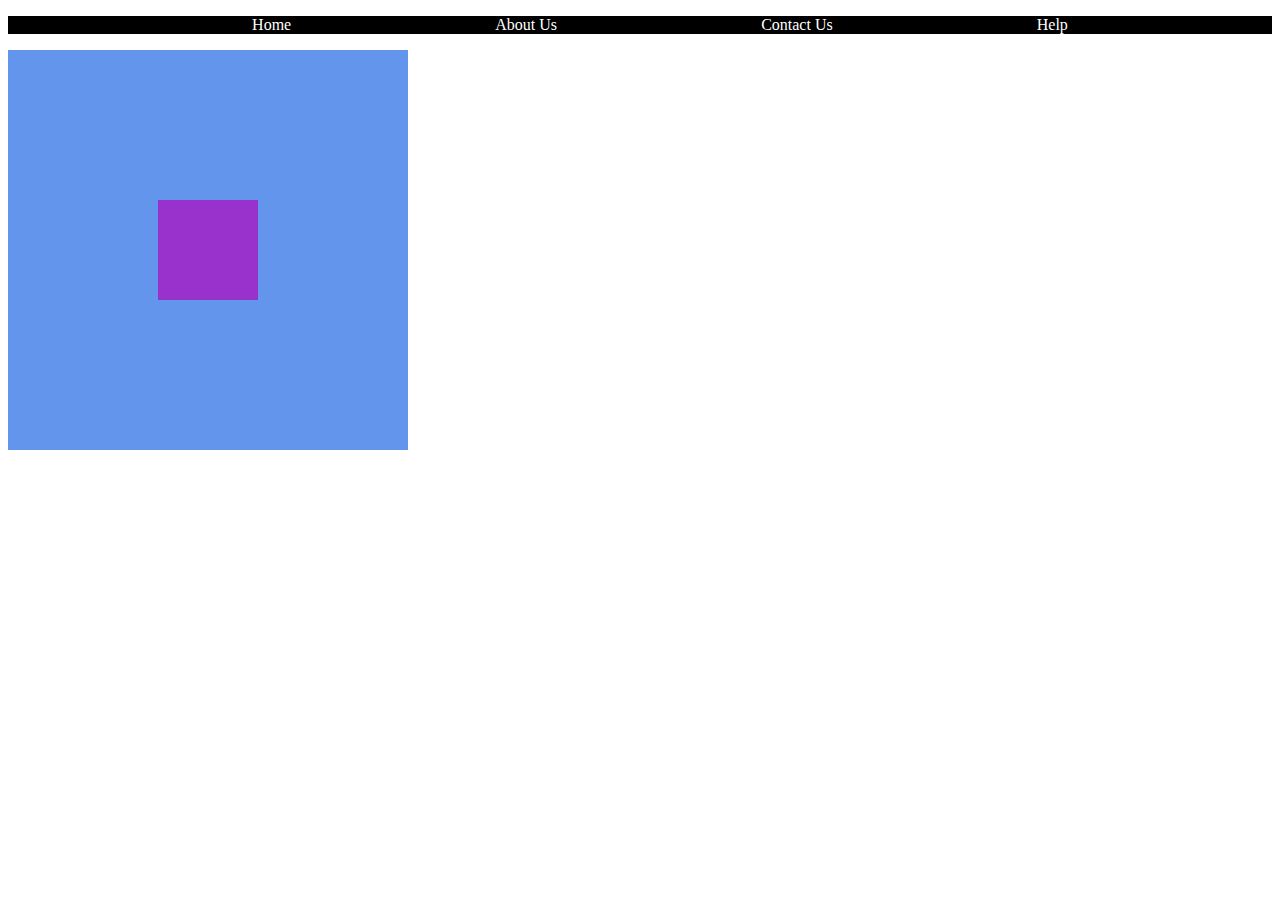
<file: PRACTICESET6/index.html>
<!DOCTYPE html>
<html lang="en">
<head>
    <meta charset="UTF-8">
    <meta name="viewport" content="width=device-width, initial-scale=1.0">
    <title>Document</title>
    <link rel="stylesheet" href="style.css">

</head>
<body>
    <div >
        <ul class="navbar">
            <li>
                <a href="#">Home</a>
            </li>
            <li>
                <a href="#">About Us</a>
            </li>
            <li>
                <a href="#">Contact Us</a>
            </li>
            <li>
                <a href="#">Help</a>
            </li>
    
        </ul>

    </div>
    <div class="outer">
        <div class="inner">

        </div>
    </div>
   
</body>
</html>
</file>
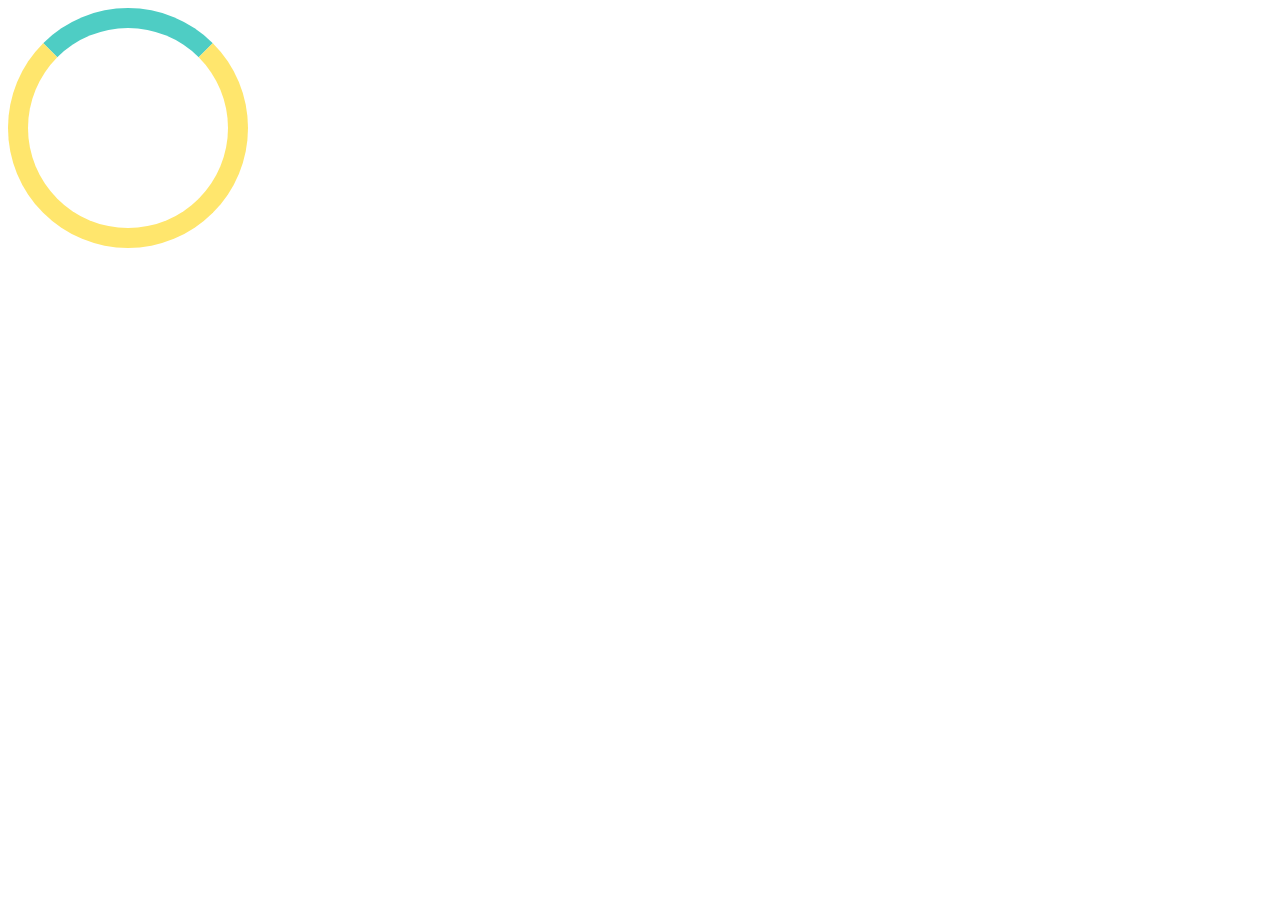
<file: PRACTICESET8/index.html>
<!DOCTYPE html>
<html lang="en">
<head>
    <meta charset="UTF-8">
    <meta name="viewport" content="width=device-width, initial-scale=1.0">
    <title>Document</title>
    <link rel="stylesheet" href="style.css">
</head>
<body>
    <div class="loader"></div>
</body>
</html>
</file>
<file: style.css>
h1{
    color:green;
}

p{
    color:teal;
}

button{
    color: white;
    background-color: red;;
}
 button:hover{
    background-color:green;
    color: white;
 }
 body{
    background-color: black;
 }
</file>
<file: AMAZON CLONE/style.css>
*{
    margin: 0px;
    font-family: Arial, Helvetica, sans-serif;
    border: border-box;
    
}

.navbar{
    height: 60px;
    background-color: #0f1111;
    color: white;
    display: flex;
    align-items: center;
    justify-content: space-evenly;

}
.nav-logo{
    height: 50px;
    width: 100px;
}

.logo{
    background-image: url("amazon_logo.png");
    background-size: cover;
    height: 100%;
    width: 100%;
}

.border{
    border: 1.5px solid transparent;
}
.border:hover{
    border: 1.5px solid whitesmoke;

}

.add-first{
    color: #CCCCCC;
    font-size: 0.85rem;
    margin-left: 15px;
}
.add-second{
    margin-left: 3px;
    font-size: 1rem;
}
.add-icon{
    display: flex;
    align-items: center;
}
/* 
box3 */
.nav-search:hover{
    border: 2px solid orange;
}

.nav-search{
    display: flex;
    justify-content: space-evenly;
    background-color: yellow;
    width: 620px;
    height: 40px;
    border-radius: 4px;
}

.search-select{
    background-color: #F3F3F3;
    width: 50px;
    text-align: center;
    border-top-left-radius: 4px;
    border-bottom-left-radius: 4px;
    border: none;
}

.search-input{
    width: 100%;
    font-size: 1rem;
    border: none;
}

.search-icon{
    width: 45px;
    display: flex;
    align-items: center;
    justify-content: center;
    font-size: 1.2rem;
    background-color: #febd68;
    border-top-right-radius: 4px;
    border-bottom-right-radius: 4px;
    color: #0f1111;
}

/**box4**/
span{
    font-size: 0.7rem;

}

.nav-second{
    font-size: 0.85rem;
    font-weight: 700;
}

.nav-cart i{
    font-size: 30px;
}

.nav-cart{
    font-size: 0.85rem;
    font-weight: 700;
}

/****************PANEL****************/

.panel{
    height: 40px;
    background-color: #222f3d;
    display: flex;
    color: white;
    align-items: center;
    justify-content: space-evenly;
}

.panel-ops p{
    display: inline;
    margin: 15px;
    font-weight: 600;
}

.panel-ops{
    width: 70%;
    font-size: 0.85rem;
}

.panel-deals{
    font-size: 0.9rem;
    font-weight: 700;
}

/******HERO SECTION ****************/

.hero-section{
    background-image: url("hero_image.jpg");
    height: 350px;
    background-size: cover;
    display: flex;
    justify-content: center;
    align-items: flex-end;
}

.hero-msg{
    background-color: white;
    color: black;
    height: 40px;
    display: flex;
    align-items: center;
    justify-content: center;
    font-size: 0.85rem;
    width: 90%;
    margin-bottom: 25px;
    
}

.hero-msg a{
    color: #007185;
}

/******SHOP-SECTION****/

.shop-section{
    display: flex;
    flex-wrap: wrap;
    justify-content: space-evenly;
    background-color: #e2e7e6;
}

.box{
    
    height: 400px;
    width: 23%;
    background-color: white;
    padding: 20px 0px 15px;
    margin-top: 15px;
}

.box-img{
    height: 300px;
    background-size: cover;
    margin-top: 1rem;
    margin-bottom: 1rem;
}

.box-content{
    margin-left: 1rem;
    margin-right: 1rem;
}

.box-content p {
    color: #007185;
}

/*** FOOTER***/
footer{
    margin-top: 15px;
}
.foot-panel1{
    background-color: #37475a;
    color: white;
    height: 50px;
    display: flex;
    justify-content: center;
    align-items: center;
    font-size: 0.85rem;
}

.foot-panel2{
    background-color: #222f3d;
    color: white;
    height: 300px;
    display: flex;
    justify-content: space-evenly;
}

ul{
    margin-top: 20px;
}

ul a{
    display: block;
    font-size: 0.85rem;
    margin-top: 10px;
    color: #dddddd;
}

.foot-panel3{
    background-color: #222f3d;
    color: white;
    border-top: 1px solid white;
    height: 70px;
    display: flex;
    justify-content: center;
    align-items: center;
}
.foot-logo{
    width: 100px;
    height: 50px;
}

.foot-panel4{
    background-color: #0f1111;
    color: white;
    height: 80px;
    display: flex;
    
    align-items: center;
    flex-direction: column;
    font-size: 0.7rem;
}

.pages a{
    padding-left: 0.75rem;
    padding-right: 0.75rem;
    
}
.pages{
    padding-bottom: 7px;
    padding-top: 18px;
}
</file>
<file: LEVEL1/style.css>
/* for color pallets use coolors.co , canva */
*{
    color: pink;
}
body{
    background-color: rgb(170, 158, 47);
}
h1{
    color:green ;
}

p{
    color:rgb(242, 9, 9) ;
    text-align: left;
}

button{
    color:rgb(97, 165, 42);
    background-color: white;
}

#Heading{
    color: yellow;
    text-decoration: underline;
}
#Heading2{
    color: chocolate;
    text-decoration: overline;
}
#Heading3{
    color: magenta;
    font-weight: bolder;
}
#Heading4{
    font-weight:100;
}
.myClass{
    color: magenta;
    
}
#paraone{
    font-size: 25px;
}


#paratwo{
    /* font-family:  Arial, Helvetica, sans-serif; */
    line-height: normal;
    text-transform: capitalize;
}

#parathree{
    font-size: 10px;
}
</file>
<file: LEVEL2/style.css>
.border{
    height: 100px;
    width: 100px;
    background-color: pink;
    /* border-width: 2px;
    border-style: solid;
    border-color: brown; */
    border: 2px solid brown;
    /* border-radius: 50%; */
    padding: 50px ;
    margin: 50px;
}

h1{
    width: 200px;
    height: 50px;
    background-color: aquamarine;
    border-width: 3px;
    border-style: dashed;
    border-color: black;
    text-align: center;
}

.display{
    width: 100px;
    height: 100px;
    margin: 25px;
    padding: 25px;
    display: inline-block;
}
</file>
<file: LEVEL3/style.css>
*{
    padding: 0px;
    margin: 0px;
}
#box1{
    height: 100px;
    width: 200px;
    background-color: green;
    font-size: 10px;
}
#box2{
    height: 50%;
    width: 30%;
    background-color: yellow;
    margin-left: 10%;
    font-size: 2em;
    width: 5em;
    width: 5rem;
}
.positiondiv{
    height: 100px;
    width: 100px;
    background-color: aqua;
    border: 2px solid black;
    display: inline-block;
}
#div1{
    position: static;
    top: 10px;
    background-image: url("ludemeula-fernandes-9UUoGaaHtNE-unsplash.jpg");
    background-size: contain;
    background-repeat: no-repeat;
}
#div2{
    position: relative;
    top: 20px;
    left: 10px;
    background-image: url("ludemeula-fernandes-9UUoGaaHtNE-unsplash.jpg");
    background-size: cover;
}
#div3{
    position: absolute;
    top: 10px;
    left: 20px;
}
#div4{
    position: fixed;
    right: 10px;
    bottom: 0px;
    width:100vw;
}
#div5{
    position: sticky;
    top: 10px;
}
body{
    height: 1000px;
}
</file>
<file: LEVEL4/style.css>
body{
    text-align: center;
}

div{
    height: 50px;
    width: 150px;
    display: inline-block;
    border: 2px solid black;
}

#container{
    width: 600px;
    height: 600px; 
    display: flex;
    flex-direction: row;
    justify-content: center;
    flex-wrap: wrap;
    align-items: center;
    
}

#box1{
    background-color: aqua;
}

#box2{
    background-color: pink;
}

#box3{
    background-color: darkkhaki;
}

#box4{
    background-color: indianred;
}

#box5{
    background-color: slateblue;
}

@media(width:600px){
    #box5{
        background-color: darkred;
        color: white;
    }
}

@media(max-width:500px)and (min-width:200px){
    #box5{
        background-color: tomato;
    }
}
</file>
<file: LEVEL5/style.css>
#transform{
    height: 100px;
    width: 100px;
    background-color: aquamarine;
    border: 2px solid black;
    position:absolute;
    top: 100px;
    left: 100px;
    /* transition-property: all;
    transition-duration: 2s;
    transition-timing-function:ease-in;
    transition-delay: 1s; */
    transition: all 2s ease-in 1s;
    transform: skew(45deg);
}
#transform:hover{
    background-color: red;
    color: white;
    font-size: 20px;
    transform: rotate(45deg);
    transform: scale(2);
    transform: translate(200px);
}

#transform:active{
    background-color: pink;
    transform: scale(5,2);
    
}

#animation{
    height: 100px;
    width: 100px;
    background-color: aquamarine;
    border: 2px solid black;
    position:absolute;
    top: 300px;
    left: 300px;
    /* animation-name: colorAnimate;
    animation-duration: 1s;
    /* animation-timing-function: ease-in; */
    /*animation-delay: 0s;
    animation-iteration-count: infinite;
    border-radius: 50%;
    animation-direction: alternate; */
    animation: colorAnimate 2s ease-in 0s infinite normal;
}

@keyframes colorAnimate{
    from {
        left: 0px;
    } to {
        left: 300px;
    }
}

@keyframes colorAnimate2{
    0%{
        left: 0px;
        background-color: yellow;
    }
    50%{
        background-color: blue;
    }
    100%{
        left: 300px;
        background-color: red;
    }
}
#animation2{
    height: 100px;
    width: 100px;
    background-color: aquamarine;
    border: 2px solid black;
    position:absolute;
    top: 500px;
    left: 500px;
}

#animation2:hover{
    animation: colorAnimate2 4s ease-in 1s infinite normal;
}
</file>
<file: PRACTICESET1/style.css>
#box{
    background-color: blue;
}
.heading{
      color: red;
}
button{
    background-color: green;
}
</file>
<file: PRACTICESET2/style.css>
*{
    font-family: 'Times New Roman';
}
h1{
    text-align: center;
    text-transform: capitalize;
}


#outer{
    font-size: 25px;
}

#inner{
    font-size: 10px;
}
</file>
<file: PRACTICESET3/style.css>
#qns1{
    height: 100px;
    width: 100px;
    background-color: green;
    border-radius: 50%;
}

*{
    padding: 0;
    margin: 0;
    color: white;
}

#navbar{
    height: 60px;
    background-color: #0f1111;
}
button {
    background-color: #f08804;
}
#logo{
    color: f08804;
    font-size: 25px;
}
a{
    margin-right: 200px;
    text-decoration: none;
}
</file>
<file: PRACTICESET4/style.css>
*{
    padding: 0;
    margin: 0;
    
}

#navbar{
    height: 60px;
    color: white;
    background-color: #0f1111;
}
button {
    background-color: #f08804;
}
#logo{
    color: f08804;
    font-size: 25px;
}
a{
    margin-right: 200px;
    text-decoration: none;
}


.contentbox{
    height: 100px;
    width: 100px;
    border: 2px solid black;
    display: inline-block;
    text-align: center;
    
}
#content{
    height: 605px;
}

footer{
    color:white;
    background-color: #0f1111;
    text-align: center;
}
</file>
<file: PRACTICESET5/style.css>
*{
    padding: 0px;
    margin: 0px;
}

div{
    height: 100px;
    width: 100px;
    background-image: url(nature.jpg);
    background-size: contain;
    color: white;
    font-style: italic;
    position: fixed;
    right: 0px;
    top: 50px;
    
}
</file>
<file: PRACTICESET6/style.css>
.navbar{
    background-color: black;
    display: flex;
    justify-content:space-evenly;

}
a{
    text-decoration: none;
    color: white;
}
li{
    list-style-type: none;
    display: inline;
}

.outer{
    height: 400px;
    width: 400px;
    background-color: cornflowerblue;
    display: flex;
    justify-content: center;
    align-items: center;
}

.inner{
    height: 100px;
    width: 100px;
    background-color: darkorchid;
   
}
</file>
<file: PRACTICESET8/style.css>
.loader{
    width: 200px;
    height: 200px;
    border-radius: 50%;
    border: 20px solid #FFE66D;
    border-top: 20px solid #4ecdc4 ;
    animation: spinAnimate 3s ease-in 0s infinite normal ;
}

@keyframes spinAnimate{
    from{
        transform: rotate(0deg);
    }
    to{
        transform: rotate(360deg);
    }
}
</file>
